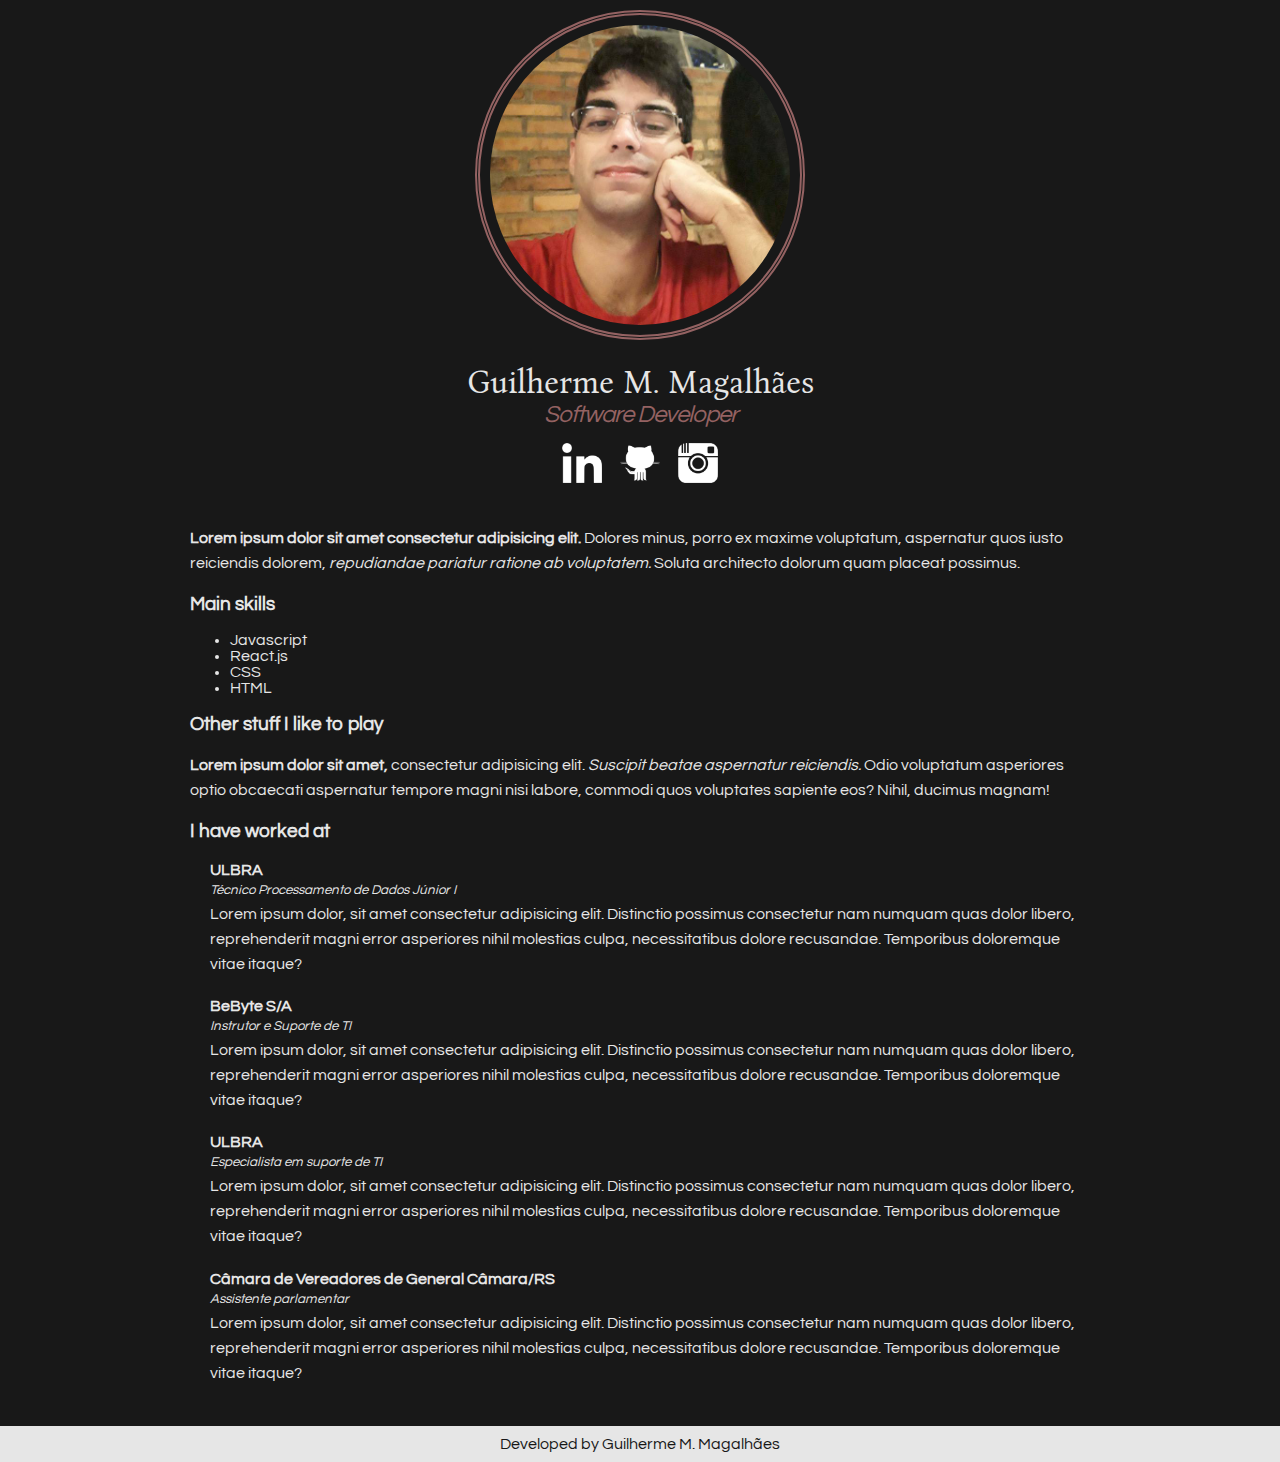
<file: Curriculo/index.html>
<!DOCTYPE html>
<html lang="pt">

<head>
    <meta charset="UTF-8">
    <meta http-equiv="X-UA-Compatible" content="IE=edge">
    <meta name="viewport" content="width=device-width, initial-scale=1.0">
    <title>Guilherme M. Magalhães</title>

    <link rel="preconnect" href="https://fonts.googleapis.com">
    <link rel="preconnect" href="https://fonts.gstatic.com" crossorigin>
    <link href="https://fonts.googleapis.com/css2?family=Bona+Nova&family=Questrial&display=swap" rel="stylesheet">

    <link rel="stylesheet" href="style.css">
</head>

<body>
    <div class="container">
        <div class="profile">
            <img src="guilherme.jpg" alt="Foto: Guilherme M. Magalhães" id="foto-principal">

            <h1>Guilherme M. Magalhães</h1>
            <h2>Software Developer</h2>

            <br>

            <a href="https://www.linkedin.com/in/guilherme-mm/" target="_blank" class="social-link">
                <img src="linkedin-512.png" alt="Ícone: Linkedin" class="social-icons">
            </a>
            
            <a href="http://www.github.com" target="_blank" class="social-link">
                <img src="github-6-512.png" alt="Ícone: GitHub" class="social-icons github">
            </a>

            <a href="http://www.instagram.com" target="_blank" class="social-link">
                <img src="instagram-512.png" alt="Ícone: Instagram" class="social-icons">
            </a>
            
        </div>

        <p>
            <strong>Lorem ipsum dolor sit amet consectetur adipisicing elit.</strong> Dolores minus, porro ex maxime voluptatum, aspernatur
            quos iusto reiciendis dolorem, <em>repudiandae pariatur ratione ab voluptatem.</em> Soluta architecto dolorum quam
            placeat possimus.
        </p>

        <h3>Main skills</h3>
        <ul>
            <li>Javascript</li>
            <li>React.js</li>
            <li>CSS</li>
            <li>HTML</li>
        </ul>

        <h3>Other stuff I like to play</h3>
        <p>
            <b>Lorem ipsum dolor sit amet,</b> consectetur adipisicing elit. <i>Suscipit beatae aspernatur reiciendis.</i> Odio voluptatum
            asperiores optio obcaecati aspernatur tempore magni nisi labore, commodi quos voluptates sapiente eos? Nihil,
            ducimus magnam!
        </p>

        <h3>I have worked at</h3>
        <ul class="jobs-list">
            <li>
                <h4>ULBRA</h4>
                <h5>Técnico Processamento de Dados Júnior I</h5>
                <p>Lorem ipsum dolor, sit amet consectetur adipisicing elit. Distinctio possimus consectetur nam numquam quas dolor libero, reprehenderit magni error asperiores nihil molestias culpa, necessitatibus dolore recusandae. Temporibus doloremque vitae itaque?</p>
                <h4>BeByte S/A</h4>
                <h5>Instrutor e Suporte de TI</h5>
                <p>Lorem ipsum dolor, sit amet consectetur adipisicing elit. Distinctio possimus consectetur nam numquam quas dolor libero, reprehenderit magni error asperiores nihil molestias culpa, necessitatibus dolore recusandae. Temporibus doloremque vitae itaque?</p>
                <h4>ULBRA</h4>
                <h5>Especialista em suporte de TI</h5>
                <p>Lorem ipsum dolor, sit amet consectetur adipisicing elit. Distinctio possimus consectetur nam numquam quas dolor libero, reprehenderit magni error asperiores nihil molestias culpa, necessitatibus dolore recusandae. Temporibus doloremque vitae itaque?</p>
                <h4>Câmara de Vereadores de General Câmara/RS</h4>
                <h5>Assistente parlamentar</h5>
                <p>Lorem ipsum dolor, sit amet consectetur adipisicing elit. Distinctio possimus consectetur nam numquam quas dolor libero, reprehenderit magni error asperiores nihil molestias culpa, necessitatibus dolore recusandae. Temporibus doloremque vitae itaque?</p>
            
            </li>
        </ul>
    </div>

    <div class="footer">
        Developed by Guilherme M. Magalhães
    </div>
</body>

</html>
</file>
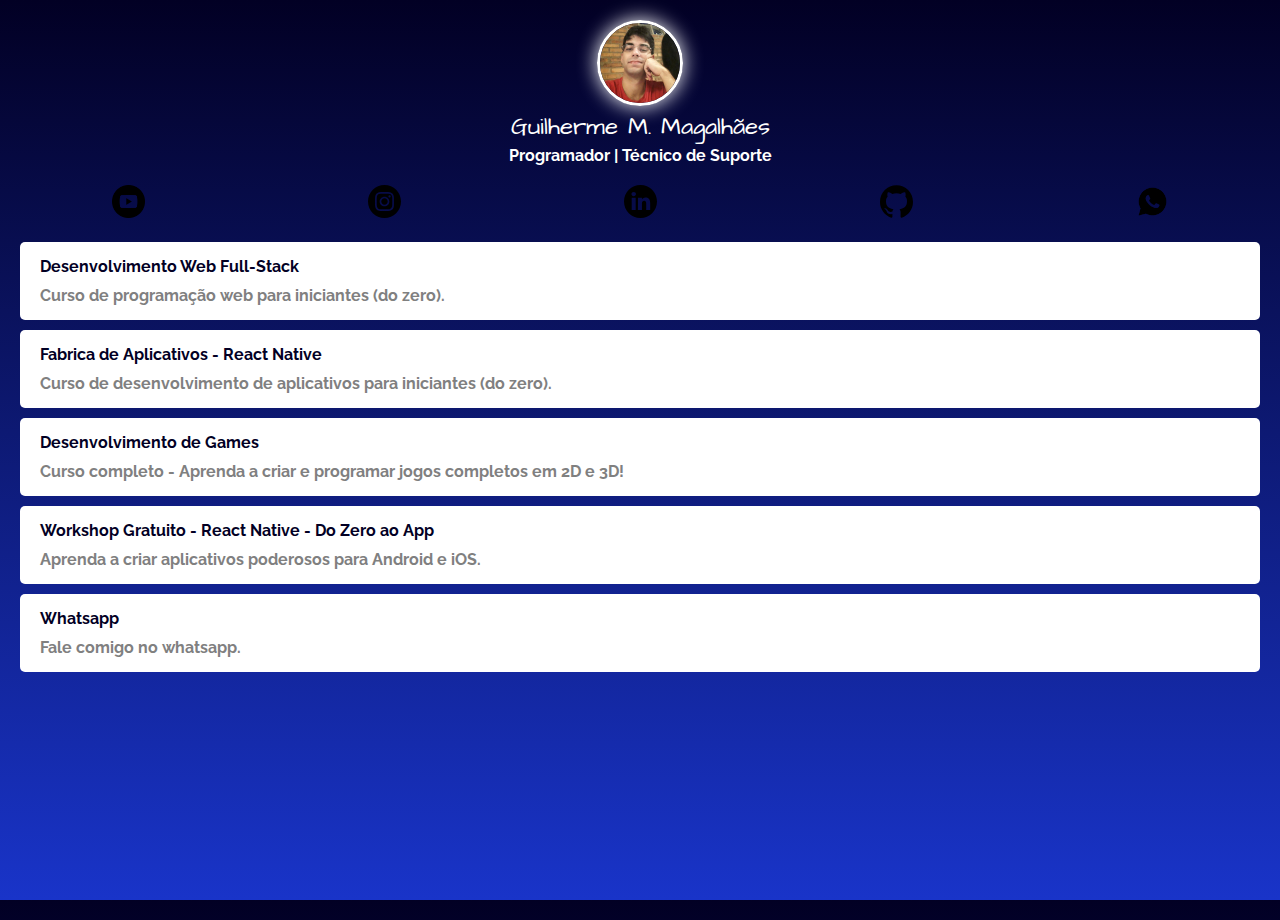
<file: Linktree/index.html>
<!DOCTYPE html>
<html lang="en">
<head>
    <meta charset="UTF-8">
    <meta name="viewport" content="width=device-width, initial-scale=1.0">
    <title>Linktree</title>

    <link href="https://fonts.googleapis.com/css2?family=Architects+Daughter&family=Raleway&display=swap" rel="stylesheet">
    <link rel="stylesheet" href="css/style.css">
</head>
<body>
    <div class="profile">
        <img src="img/guilherme.jpg" alt="Foto: Guilherme" class="avatar">
        <h1>Guilherme M. Magalhães</h1>
        <h2>Programador | Técnico de Suporte</h2>
    </div>

    <ul class="social">
        <li>
            <a href="www.youtube.com">
                <img src="img/youtube.png" alt="Ícone: Youtube">
            </a>
        </li>
        <li>
            <a href="www.instagram.com">
                <img src="img/insta.svg" alt="Ícone: Instagram">
            </a>
        </li>
        <li>
            <a href="https://www.linkedin.com/in/guilherme-mm/">
                <img src="img/linkedin.svg" alt="Ícone: Linkedin">
            </a>
        </li>
        <li>
            <a href="https://github.com/guilhermeciel">
                <img src="img/github.svg" alt="Ícone: Github">
            </a>
        </li>
        <li>
            <a href="https://wa.me/5551980361162">
                <img src="img/whatsapp.png" alt="Ícone: Whatsapp">
            </a>
        </li>
    </ul>
    
    <ul class="links-list">
        <li>
            <a href="">
                Desenvolvimento Web Full-Stack
                <span>Curso de programação web para iniciantes (do zero).</span>
            </a>
        </li>
        <li>
            <a href="">
                Fabrica de Aplicativos - React Native
                <span>Curso de desenvolvimento de aplicativos para iniciantes (do zero).</span>
            </a>
        </li>
        <li>
            <a href="">
                Desenvolvimento de Games
                <span>Curso completo - Aprenda a criar e programar jogos completos em 2D e 3D!</span>
            </a>
        </li>
        <li>
            <a href="">
                Workshop Gratuito - React Native - Do Zero ao App
                <span>Aprenda a criar aplicativos poderosos para Android e iOS.</span>
            </a>
        </li>
    </ul>

    <ul class="links-list-second">
        <li>
            <a href="https://wa.me/5551980361162">
                Whatsapp
                <span>Fale comigo no whatsapp.</span>
            </a>
        </li>
    </ul>
</body>
</html>
</file>
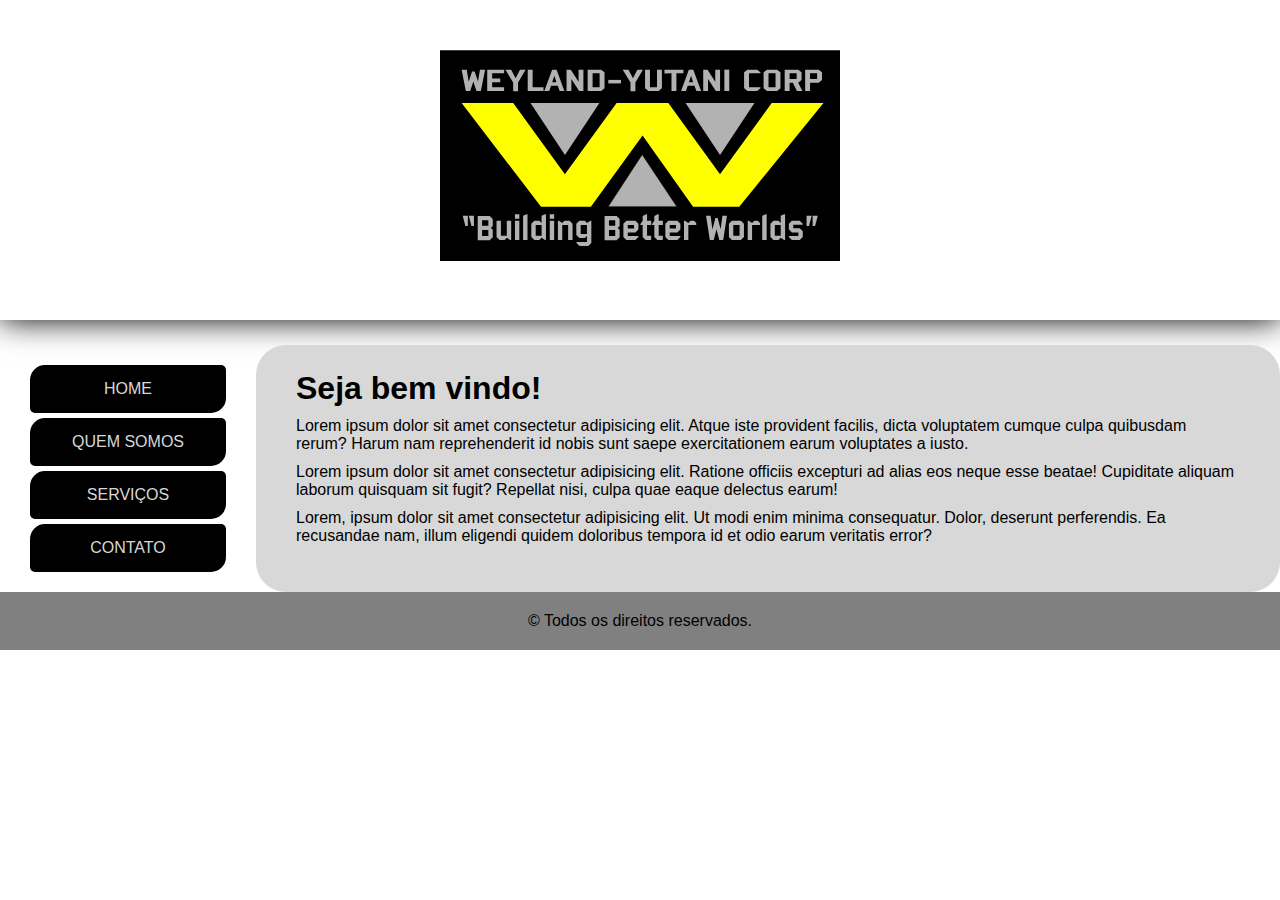
<file: Site-empresa-ficticia/index.html>
<!DOCTYPE html>
<html lang="en">
<head>
    <meta charset="UTF-8">
    <meta name="viewport" content="width=device-width, initial-scale=1.0">
    <title>Document</title>
    <link rel="stylesheet" href="css/style.css">
</head>
<body>
    <header class="header">
        <img src="img/Weyland-yutani-logo.svg" alt="Weyland-Yutani logo" class="weyland-yutani-logo">
    </header>

    <section class="container">
        <nav class="navbar">
            <ul>
                <li>
                    <a href="index.html">HOME</a>
                </li>
                <li>
                    <a href="quem-somos.html">QUEM SOMOS</a>
                </li>
                <li>
                    <a href="servicos.html">SERVIÇOS</a>
                </li>
                <li>
                    <a href="contato.html">CONTATO</a>
                </li>
            </ul>
        </nav>

        <article class="content">
            <h1>Seja bem vindo!</h1>
            <p>Lorem ipsum dolor sit amet consectetur adipisicing elit. Atque iste provident facilis, dicta voluptatem cumque culpa quibusdam rerum? Harum nam reprehenderit id nobis sunt saepe exercitationem earum voluptates a iusto.</p>
            <p>Lorem ipsum dolor sit amet consectetur adipisicing elit. Ratione officiis excepturi ad alias eos neque esse beatae! Cupiditate aliquam laborum quisquam sit fugit? Repellat nisi, culpa quae eaque delectus earum!</p>
            <p>Lorem, ipsum dolor sit amet consectetur adipisicing elit. Ut modi enim minima consequatur. Dolor, deserunt perferendis. Ea recusandae nam, illum eligendi quidem doloribus tempora id et odio earum veritatis error?</p>
        </article>
    </section>

    <footer class="footer">
        © Todos os direitos reservados.
    </footer>
</body>
</html>
</file>
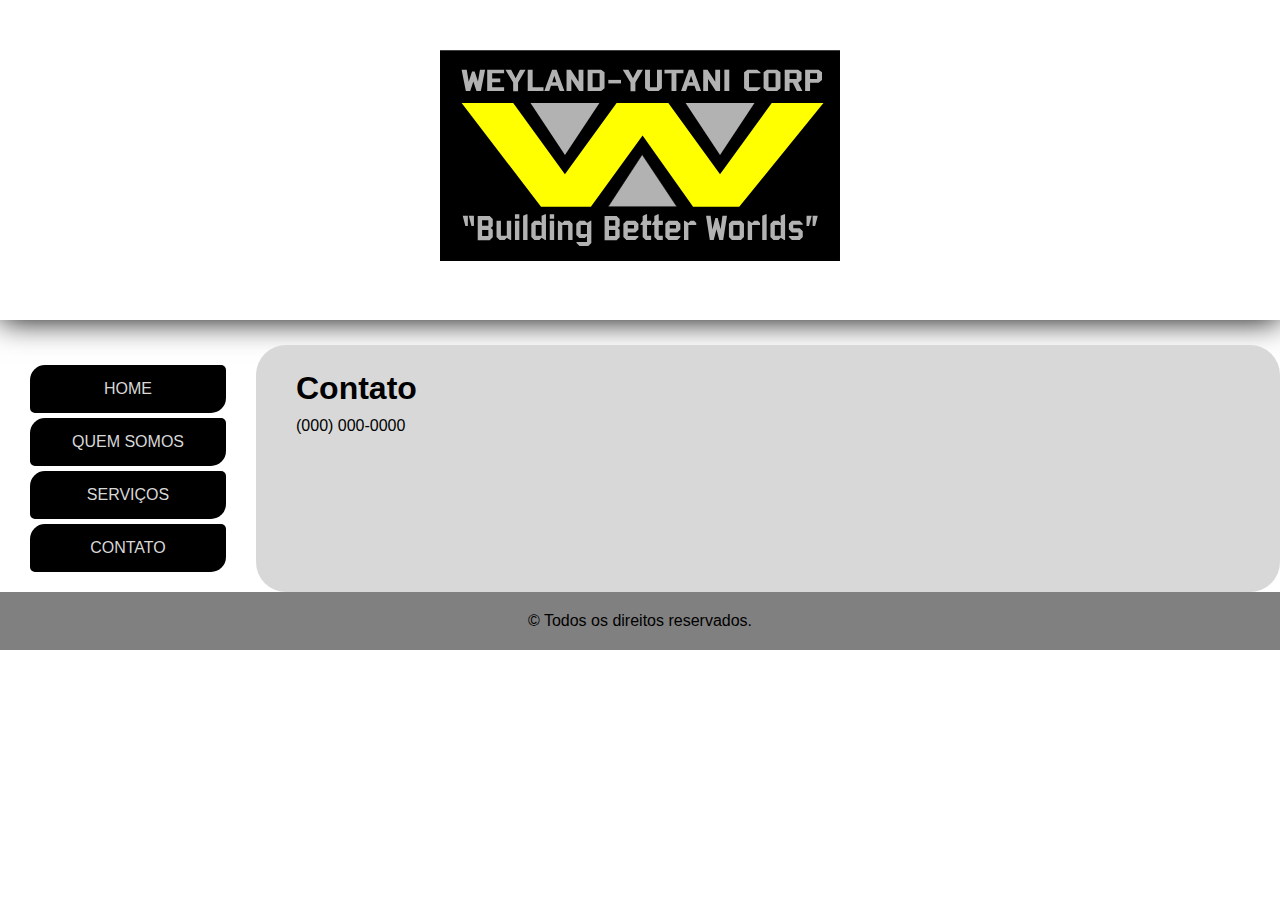
<file: Site-empresa-ficticia/contato.html>
<!DOCTYPE html>
<html lang="en">
<head>
    <meta charset="UTF-8">
    <meta name="viewport" content="width=device-width, initial-scale=1.0">
    <title>Document</title>
    <link rel="stylesheet" href="css/style.css">
</head>
<body>
    <header class="header">
        <img src="img/Weyland-yutani-logo.svg" alt="Weyland-Yutani logo" class="weyland-yutani-logo">
    </header>

    <section class="container">
        <nav class="navbar">
            <ul>
                <li>
                    <a href="index.html">HOME</a>
                </li>
                <li>
                    <a href="quem-somos.html">QUEM SOMOS</a>
                </li>
                <li>
                    <a href="servicos.html">SERVIÇOS</a>
                </li>
                <li>
                    <a href="contato.html">CONTATO</a>
                </li>
            </ul>
        </nav>

        <article class="content">
            <h1>Contato</h1>
            <p>(000) 000-0000</p>
    </section>

    <footer class="footer">
        © Todos os direitos reservados.
    </footer>
</body>
</html>
</file>
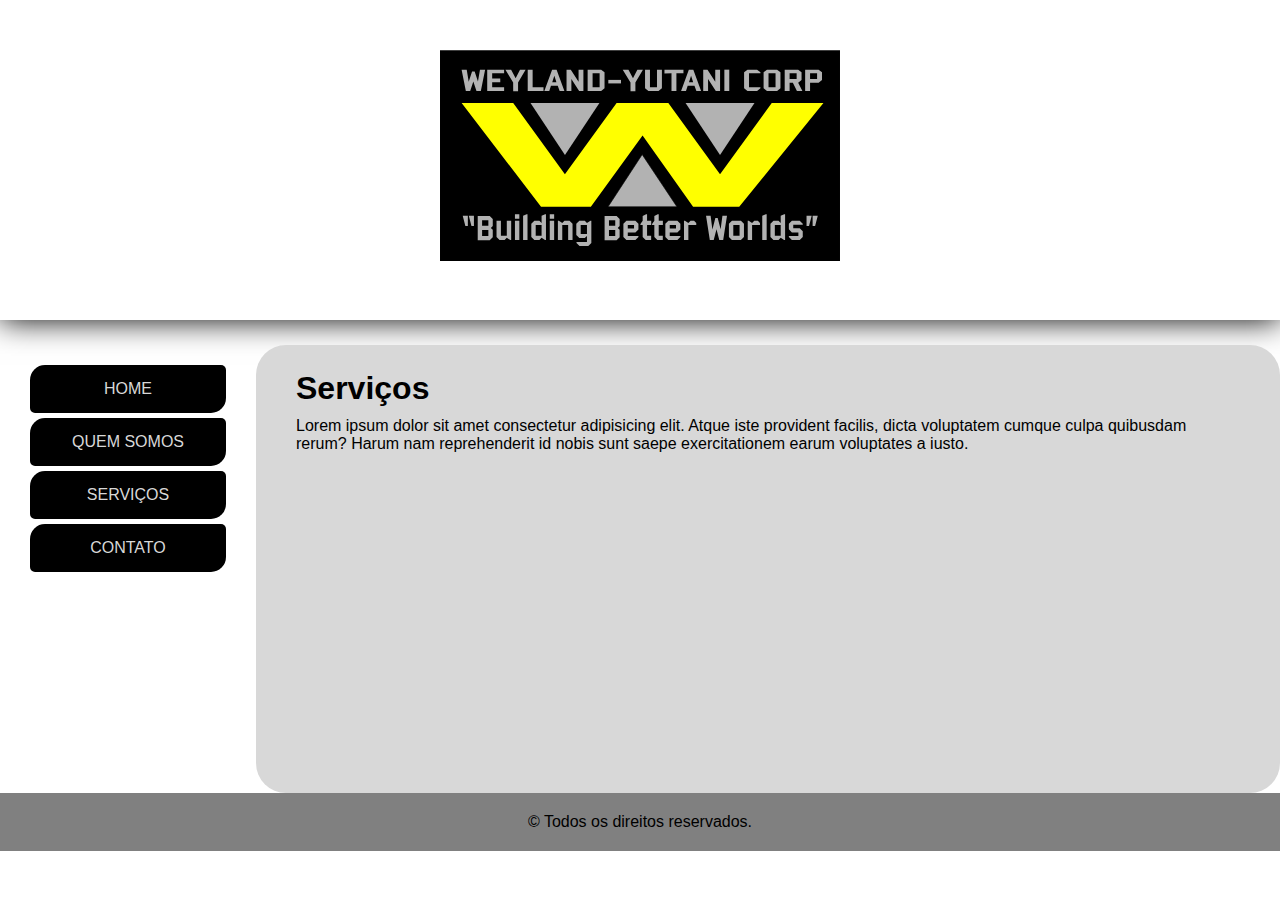
<file: Site-empresa-ficticia/servicos.html>
<!DOCTYPE html>
<html lang="en">
<head>
    <meta charset="UTF-8">
    <meta name="viewport" content="width=device-width, initial-scale=1.0">
    <title>Document</title>
    <link rel="stylesheet" href="css/style.css">
</head>
<body>
    <header class="header">
        <img src="img/Weyland-yutani-logo.svg" alt="Weyland-Yutani logo" class="weyland-yutani-logo">
    </header>


    <section class="container">
        <nav class="navbar">
            <ul>
                <li>
                    <a href="index.html">HOME</a>
                </li>
                <li>
                    <a href="quem-somos.html">QUEM SOMOS</a>
                </li>
                <li>
                    <a href="servicos.html">SERVIÇOS</a>
                </li>
                <li>
                    <a href="contato.html">CONTATO</a>
                </li>
            </ul>
        </nav>

        <article class="content">
            <h1>Serviços</h1>
            <p>Lorem ipsum dolor sit amet consectetur adipisicing elit. Atque iste provident facilis, dicta voluptatem cumque culpa quibusdam rerum? Harum nam reprehenderit id nobis sunt saepe exercitationem earum voluptates a iusto.</p>
            
            <iframe width="660" height="315" src="https://www.youtube.com/embed/RJKbtOYBpPk" title="YouTube video player" frameborder="0" allow="accelerometer; autoplay; clipboard-write; encrypted-media; gyroscope; picture-in-picture; web-share" class="servico" allowfullscreen></iframe>
        </article>
    </section>

    <footer class="footer">
        © Todos os direitos reservados.
    </footer>
</body>
</html>
</file>
<file: Curriculo/style.css>
body{
    background: #181818;
    font-family: 'Questrial', sans-serif;
    color: #e6e6e6;
    margin: 0px
}

.container{
    width: 900px;
    margin: 0 auto;
}

.profile{
    text-align: center;
    margin-bottom: 40px;
}
.social-link{
    text-decoration: none;
}
.social-icons{
    width: 40px;
}

.github{
    margin: 0px 15px;
}

h1{
    margin-top: 10px;
    margin-bottom: 0px;
    font-weight: 100;
    font-family: 'Bona Nova', serif;
}

h2{
    margin: 0px;
    font-style: italic;
    color: rgb(148, 98, 98);
    letter-spacing: -1px;
    font-weight: 100;
}

h4{
    margin-bottom: 5px;
}

h5{
    margin-top: 0px;
    margin-bottom: 5px;
    font-weight: 100;
    font-style: italic;
}

p{
    line-height: 25px;
    margin-top: 0px;
}

#foto-principal{
    width: 300px;
    /* shorthand
    border-width: 5px;
    border-style: double;
    border-color: black;
    */
    border: 5px double rgb(148, 98, 98); /* shorthand */
    border-radius: 50%;
    margin: 10px 20px 10px 20px;
    padding: 10px;
    /* box-shadow: 3px 3px 2px #bebdbd; */
}

.jobs-list{
    list-style: none;
    padding-left: 20px;
}

.footer{
    margin-top: 40px;
    background: #e6e6e6;
    color: #181818;
    text-align: center;
    padding: 10px 0px;
}
</file>
<file: Linktree/css/style.css>
*{
    margin: 0%;
    padding: 0%;
}

html, body{
    height: 100%;
}

body{
    background: rgb(2,0,36);
    font-family: 'Raleway', sans-serif;
    background: linear-gradient(180deg, rgba(2,0,36,1) 0%, rgba(25,52,201,1) 100%);
    color: white;
}

.avatar{
    width: 80px;
    border-radius: 50px;
    border: 3px solid white;
    box-shadow: 0 0 20px white;
}

h1{
    font-family: 'Architects Daughter', cursive;
    font-weight: 100;
    font-size: 24px;
    margin-bottom: 2px;
}

h2{
    font-size: 16px;
}

.profile{
    margin-top: 20px;
    text-align: center;
}

.social{
    display: flex;
    justify-content: space-around;
    list-style: none;
    margin: 20px 0;
}

.social img{
    width: 33px;
}

.links-list{
    list-style: none;
}

.links-list li{
    margin: 10px 20px;
}

.links-list li a{
    display: block;
    background-color: white;
    padding: 15px 20px;
    border-radius: 5px;
    text-decoration: none;
    color: rgb(2,0,36);
    font-weight: bold;
}

.links-list li a span{
    color: gray;
    display: block;
    margin-top: 10px;
}

.links-list-second{
    list-style: none;
}

.links-list-second li{
    margin: 10px 20px;
}

.links-list-second li a{
    display: block;
    background-color: white;
    padding: 15px 20px;
    border-radius: 5px;
    text-decoration: none;
    color: rgb(2,0,36);
    font-weight: bold;
}

.links-list-second li a span{
    color: gray;
    display: block;
    margin-top: 10px;
}
</file>
<file: Site-empresa-ficticia/css/style.css>
*{
    margin: 0;
    padding: 0;
    box-sizing: border-box;
}

body{
    font-family: sans-serif;
    background-color: white;
}

.header{
    text-align: center;
    margin-bottom: 25px;
    padding: 50px 0;
    font-size: 40px;
    /*background: url(https://assets.bwbx.io/images/users/iqjWHBFdfxIU/i_IuhK4zisis/v1/1200x-1.jpg) no-repeat center;
    background-size: cover;*/
    box-shadow: 0px 0px 30px black;
    background: url(https://w0.peakpx.com/wallpaper/241/159/HD-wallpaper-black-stars-black-aesthetic.jpg) no-repeat center;
    background-size: cover;
}

.weyland-yutani-logo{
    width: 400px;
}

.container{
    display: flex;
}

.navbar{
    width: 20%;
    padding: 15px 30px;
}

.navbar ul{
    list-style: none;
}

.navbar ul li{
    text-align: center;
    border-radius: 15px 5px;
    padding: 15px 0;
    background-color: black;
    margin: 5px 0px;
}

.navbar ul li a{
    text-decoration: none;
    color: #d8d8d8;
}

.content{
    width: 80%;
    border-radius: 30px;
    background-color: #d8d8d8;
    padding: 15px 30px;
}

.container h1{
    margin: 10px 10px;
}

.container p{
    margin: 10px 10px;
}

.servico{
    display: block;
    margin-left: auto;
    margin-right: auto;
    width: 50%;
}

.quem-somos{
    display: block;
    margin-left: auto;
    margin-right: auto;
    width: 50%;
}

.footer{
    background-color: grey;
    text-align: center;
    padding: 20px 0;
}
</file>
